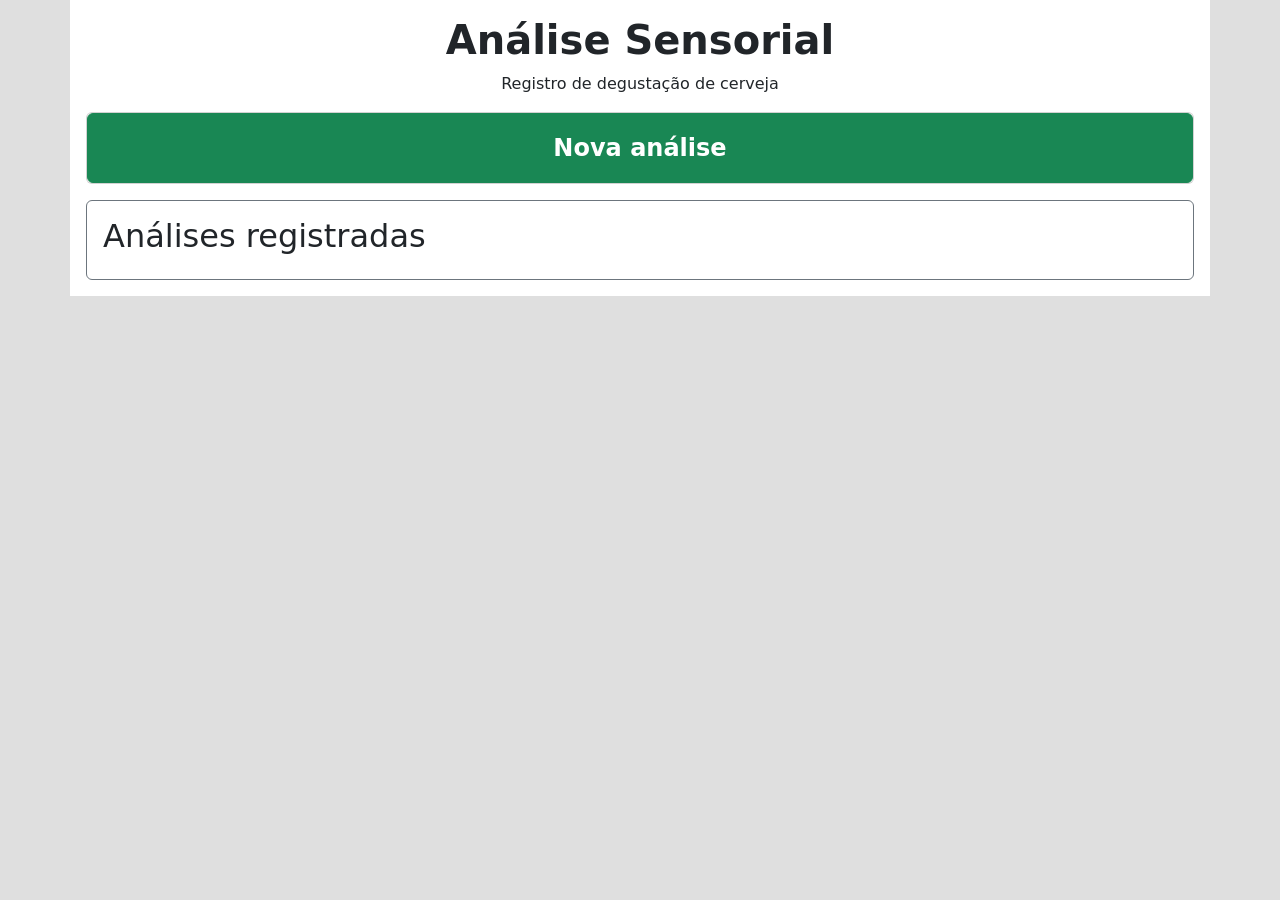
<file: index.html>
<!DOCTYPE html>
<html lang="pt-BR">

<head>
  <meta charset="UTF-8">
  <meta name="viewport" content="width=device-width, initial-scale=1.0">
  <title>Beer Sensory App</title>

  <!-- Bootstrap -->
  <link rel="stylesheet" href="https://cdn.jsdelivr.net/npm/bootstrap@5.3.3/dist/css/bootstrap.min.css">
  <link rel="stylesheet" href="estilo.css">
  <script src="https://cdnjs.cloudflare.com/ajax/libs/bootstrap/5.3.8/js/bootstrap.min.js"></script>

</head>

<body>
  <div class="container p-3 bg-white">
    <header class="text-center">
      <h1 class="fw-bold">Análise Sensorial</h1>
      <p>Registro de degustação de cerveja</p>
    </header>

    <!-- BOTÃO NOVA ANÁLISE -->
    <div class="card mb-3" id="nova-analise">
      <button onclick="window.location.href='analise.html'" class="btn btn-success p-3 fw-bold fs-4">Nova análise</button>
    </div>

    <!-- LISTA (CRUD) -->
    <section class="card p-3 border-secondary" id="lista-analises">

      <h2>Análises registradas</h2>

      <!-- ITEM EXEMPLO -->

      <!-- <div class="row"> -->
        <!-- <div class="col-4">
          <span class="">IPA da Serra</span>
          <span class="text-secondary">American IPA</span>
          <span class="text-secondary">24/03/2026</span>
        </div>

        <div class="col-2 text-center pt-2">
          <span>Nota</span><br>
          <span>10</span>
        </div>

        <div class="col-6 text-end pt-3">
          <button class="btn btn-secondary">consultar</button>
          <button class="btn btn-warning">editar</button>
          <button class="btn btn-danger">excluir</button>
        </div> -->


        <!-- FUTUROS ITENS SERÃO INSERIDOS AQUI -->
      </div>
    </section>

  </div>
<script src="script.js"></script>
  </body>

</html>
</file>
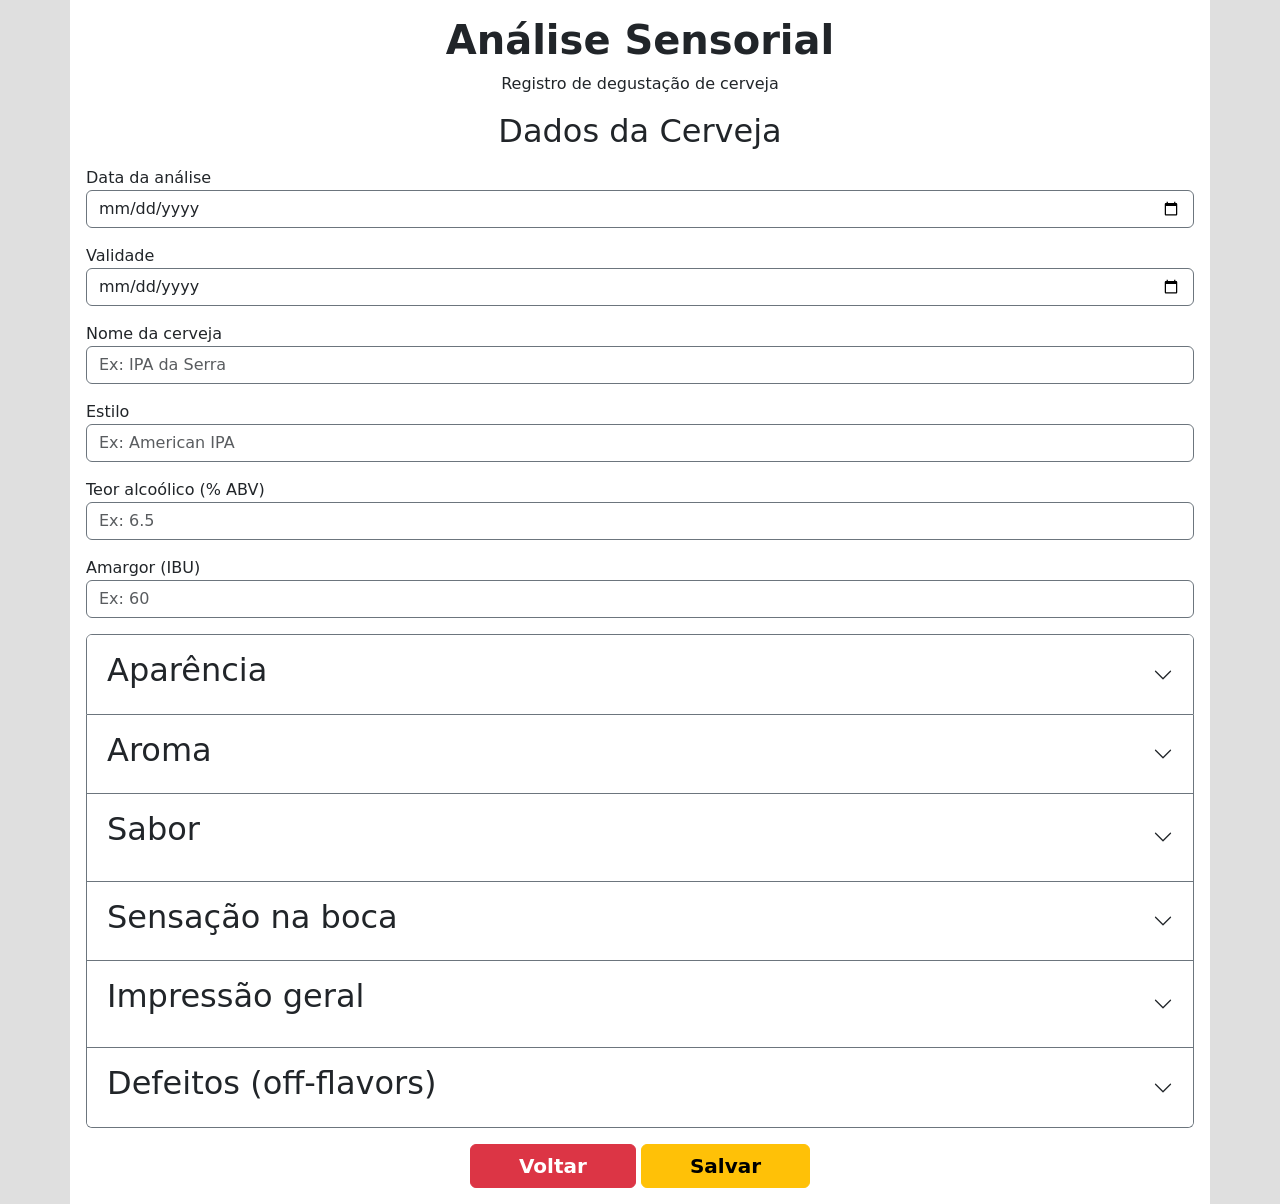
<file: analise.html>
<!DOCTYPE html>
<html lang="pt-br">

<head>
    <meta charset="UTF-8">
    <meta name="viewport" content="width=device-width, initial-scale=1.0">
    <title>Beer Sensory App</title>

    <!-- Bootstrap -->
    <link rel="stylesheet" href="https://cdn.jsdelivr.net/npm/bootstrap@5.3.3/dist/css/bootstrap.min.css">
    <link rel="stylesheet" href="estilo.css">
    <script src="https://cdnjs.cloudflare.com/ajax/libs/bootstrap/5.3.8/js/bootstrap.min.js"></script>
</head>

<body data-page="analise">
    <div class="container p-3 bg-white">
        <header class="text-center">
            <h1 class="fw-bold">Análise Sensorial</h1>
            <p>Registro de degustação de cerveja</p>
        </header>

        <form id="form-analise">

            <!-- identificação da cerveja -->
            <section class="card border-0" id="id-cerveja">
                <h2 class="text-center mb-3">Dados da Cerveja</h2>

                <label for="data-analise">Data da análise</label>
                <input type="date" id="data-analise" name="dataAnalise" class="form-control border-secondary mb-3">

                <label for="data-validade">Validade</label>
                <input type="date" id="data-validade" name="dataValidade" class="form-control border-secondary mb-3">

                <label for="nome-cerveja">Nome da cerveja</label>
                <input type="text" id="nome-cerveja" name="nomeCerveja" placeholder="Ex: IPA da Serra"
                    class="form-control border-secondary mb-3">

                <label for="estilo">Estilo</label>
                <input type="text" id="estilo" name="estilo" placeholder="Ex: American IPA"
                    class="form-control border-secondary mb-3">

                <label for="abv">Teor alcoólico (% ABV)</label>
                <input type="text" id="abv" name="abv" placeholder="Ex: 6.5" class="form-control border-secondary mb-3">

                <label for="ibu">Amargor (IBU)</label>
                <input type="text" id="ibu" name="ibu" placeholder="Ex: 60" class="form-control border-secondary mb-3">
            </section>

            <div class="accordion mb-3" id="analise-cerveja">
                <!-- aparencia -->
                <section class="accordion-item border-secondary">
                    <div class="accordion-header">
                        <button class="accordion-button collapsed" type="button" data-bs-toggle="collapse"
                            data-bs-target="#aparencia-cerveja">
                            <h2 class="text-center">Aparência</h2>
                        </button>

                        <div class="accordion-collapse collapse px-3" data-bs-parent="#analise-cerveja"
                            id="aparencia-cerveja">
                            <!-- Limpidez -->
                            <div>
                                <h3>Geral</h3>
                                <label for="limpidez">Limpidez</label>
                                <select id="limpidez" name="limpidez" class="form-select border-secondary mb-3">
                                    <option value="">Selecione</option>
                                    <option>Inexistente</option>
                                    <option>Baixo</option>
                                    <option>Médio-baixo</option>
                                    <option>Médio</option>
                                    <option>Médio-alto</option>
                                    <option>Alto</option>
                                </select>

                                <!-- Tamanho do colarinho -->
                                <label for="colarinho-tamanho">Tamanho do colarinho</label>
                                <select id="colarinho-tamanho" name="colarinhoTamanho"
                                    class="form-select border-secondary mb-3">
                                    <option value="">Selecione</option>
                                    <option>Inexistente</option>
                                    <option>Baixo</option>
                                    <option>Médio-baixo</option>
                                    <option>Médio</option>
                                    <option>Médio-alto</option>
                                    <option>Alto</option>
                                </select>

                                <!-- Retenção do colarinho -->
                                <label for="colarinho-retencao">Estabilidade / Retenção do colarinho</label>
                                <select id="colarinho-retencao" name="colarinhoRetencao"
                                    class="form-select border-secondary mb-3">
                                    <option value="">Selecione</option>
                                    <option>Inexistente</option>
                                    <option>Baixo</option>
                                    <option>Médio-baixo</option>
                                    <option>Médio</option>
                                    <option>Médio-alto</option>
                                    <option>Alto</option>
                                </select>
                            </div>

                            <!-- cor da cerveja -->
                            <div class="mt-3">
                                <h3>Cor da cerveja</h3>

                                <div class="d-flex flex-wrap justify-content-center">
                                    <label class="color-option m-2">
                                        <input type="radio" name="corCerveja" value="Palha">
                                        <div class="color-box">
                                            <div class="img-placeholder palha"></div>
                                            <span>Palha</span>
                                        </div>
                                    </label>

                                    <label class="color-option m-2">
                                        <input type="radio" name="corCerveja" value="Amarelo">
                                        <div class="color-box">
                                            <div class="img-placeholder amarelo"></div>
                                            <span>Amarelo</span>
                                        </div>
                                    </label>

                                    <label class="color-option m-2">
                                        <input type="radio" name="corCerveja" value="Dourado">
                                        <div class="color-box">
                                            <div class="img-placeholder dourado"></div>
                                            <span>Dourado</span>
                                        </div>
                                    </label>

                                    <label class="color-option m-2">
                                        <input type="radio" name="corCerveja" value="Ambar">
                                        <div class="color-box">
                                            <div class="img-placeholder ambar"></div>
                                            <span>Ambar</span>
                                        </div>
                                    </label>

                                    <label class="color-option m-2">
                                        <input type="radio" name="corCerveja" value="Cobre">
                                        <div class="color-box">
                                            <div class="img-placeholder cobre"></div>
                                            <span>Cobre</span>
                                        </div>
                                    </label>

                                    <label class="color-option m-2">
                                        <input type="radio" name="corCerveja" value="Marrom">
                                        <div class="color-box">
                                            <div class="img-placeholder marrom"></div>
                                            <span>Marrom</span>
                                        </div>
                                    </label>

                                    <label class="color-option m-2">
                                        <input type="radio" name="corCerveja" value="Preto">
                                        <div class="color-box">
                                            <div class="img-placeholder preto"></div>
                                            <span>Preto</span>
                                        </div>
                                    </label>
                                </div>
                            </div>

                            <!-- cor do colarinho -->
                            <div class="mt-3">
                                <h3>Cor do colarinho</h3>

                                <div class="d-flex flex-wrap justify-content-center">
                                    <label class="color-option m-2">
                                        <input type="radio" name="corColarinho" value="Branco">
                                        <div class="color-box">
                                            <div class="color-preview branco"></div>
                                            <span>Branco</span>
                                        </div>
                                    </label>

                                    <label class="color-option m-2">
                                        <input type="radio" name="corColarinho" value="Marfim">
                                        <div class="color-box">
                                            <div class="color-preview marfim"></div>
                                            <span>Marfim</span>
                                        </div>
                                    </label>

                                    <label class="color-option m-2">
                                        <input type="radio" name="corColarinho" value="Creme">
                                        <div class="color-box">
                                            <div class="color-preview creme"></div>
                                            <span>Creme</span>
                                        </div>
                                    </label>

                                    <label class="color-option m-2">
                                        <input type="radio" name="corColarinho" value="Bege">
                                        <div class="color-box">
                                            <div class="color-preview bege"></div>
                                            <span>Bege</span>
                                        </div>
                                    </label>

                                    <label class="color-option m-2">
                                        <input type="radio" name="corColarinho" value="Moreno">
                                        <div class="color-box">
                                            <div class="color-preview moreno"></div>
                                            <span>Moreno</span>
                                        </div>
                                    </label>

                                    <label class="color-option m-2">
                                        <input type="radio" name="corColarinho" value="Marrom">
                                        <div class="color-box">
                                            <div class="color-preview marrom"></div>
                                            <span>Marrom</span>
                                        </div>
                                    </label>
                                </div>
                            </div>

                            <!-- outras características -->
                            <div class="mt-3">
                                <h3>Outras características</h3>

                                <div class="d-flex justify-content-center">
                                    <input type="radio" name="outrasCaracteristicas" value="Flat"
                                        class="btn-check color-option" id="flat">
                                    <label class="btn btn-outline-dark m-2" for="flat">Flat</label>

                                    <input type="radio" name="outrasCaracteristicas" value="Renda"
                                        class="btn-check color-option" id="renda">
                                    <label class="btn btn-outline-dark m-2" for="renda">Renda</label>

                                    <input type="radio" name="outrasCaracteristicas" value="Lágrimas" class="btn-check"
                                        id="lagrimas">
                                    <label class="btn btn-outline-dark m-2" for="lagrimas">Lágrimas</label>

                                    <input type="radio" name="outrasCaracteristicas" value="Opaco" class="btn-check"
                                        id="opaco">
                                    <label class="btn btn-outline-dark m-2" for="opaco">Opaco</label>
                                </div>
                            </div>

                            <!-- Comentários -->
                            <div class="mt-3">
                                <h3>Comentários</h3>
                                <textarea id="comentarios-aparencia" name="comentariosAparencia"
                                    placeholder="Descreva observações adicionais sobre a aparência..."
                                    class="form-control border-secondary mb-3"></textarea>
                            </div>

                            <!-- Nota -->
                            <div class="mt-3">
                                <h3>Nota (0 a 3)</h3>

                                <div class="d-flex justify-content-center">
                                    <input type="radio" name="notaAparencia" value="0" class="btn-check"
                                        id="aparencia-0" checked>
                                    <label for="aparencia-0" class="btn btn-outline-dark m-2">0</label>

                                    <input type="radio" name="notaAparencia" value="1" class="btn-check"
                                        id="aparencia-1">
                                    <label for="aparencia-1" class="btn btn-outline-dark m-2">1</label>

                                    <input type="radio" name="notaAparencia" value="2" class="btn-check"
                                        id="aparencia-2">
                                    <label for="aparencia-2" class="btn btn-outline-dark m-2">2</label>

                                    <input type="radio" name="notaAparencia" value="3" class="btn-check"
                                        id="aparencia-3">
                                    <label for="aparencia-3" class="btn btn-outline-dark m-2">3</label>
                                </div>
                            </div>
                        </div>
                    </div>
                </section>

                <!-- aroma -->
                <section class="accordion-item border-secondary">
                    <div class="accordion-header">
                        <button class="accordion-button collapsed" type="button" data-bs-toggle="collapse"
                            data-bs-target="#aroma-cerveja">
                            <h2 class="text-center">Aroma</h2>
                        </button>
                    </div>

                    <div class="accordion-collapse collapse px-3" data-bs-parent="#analise-cerveja" id="aroma-cerveja">
                        <!-- aromas de malte -->
                        <div class="mt-3">
                            <h3>Aroma de Malte</h3>

                            <div class="d-flex flex-wrap justify-content-center">
                                <input type="checkbox" name="aromaMalte" value="Dulçor" class="btn-check color-option"
                                    id="aromadulcor">
                                <label class="btn btn-outline-dark m-2" for="aromadulcor">Dulçor maltado</label>

                                <input type="checkbox" name="aromaMalte" value="Milho" class="btn-check color-option"
                                    id="aromamilho">
                                <label class="btn btn-outline-dark m-2" for="aromamilho">Milho</label>

                                <input type="checkbox" name="aromaMalte" value="Trigo" class="btn-check"
                                    id="aromatrigo">
                                <label class="btn btn-outline-dark m-2" for="aromatrigo">Trigo</label>

                                <input type="checkbox" name="aromaMalte" value="Mel" class="btn-check" id="aromamel">
                                <label class="btn btn-outline-dark m-2" for="aromamel">Mel</label>

                                <input type="checkbox" name="aromaMalte" value="Biscoito" class="btn-check"
                                    id="aromabiscoito">
                                <label class="btn btn-outline-dark m-2" for="aromabiscoito">Biscoito</label>

                                <input type="checkbox" name="aromaMalte" value="Caramelo claro" class="btn-check"
                                    id="aromacarameloclaro">
                                <label class="btn btn-outline-dark m-2" for="aromacarameloclaro">Caramelo claro</label>

                                <input type="checkbox" name="aromaMalte" value="Caramelo escuro" class="btn-check"
                                    id="aromacarameloescuro">
                                <label class="btn btn-outline-dark m-2" for="aromacarameloescuro">Caramelo
                                    escuro</label>

                                <input type="checkbox" name="aromaMalte" value="Toffee" class="btn-check"
                                    id="aromatoffee">
                                <label class="btn btn-outline-dark m-2" for="aromatoffee">Toffee</label>

                                <input type="checkbox" name="aromaMalte" value="Baunilha" class="btn-check"
                                    id="aromabaunilha">
                                <label class="btn btn-outline-dark m-2" for="aromabaunilha">Baunilha</label>

                                <input type="checkbox" name="aromaMalte" value="Uva passa" class="btn-check"
                                    id="aromauvapassa">
                                <label class="btn btn-outline-dark m-2" for="aromauvapassa">Uva passa</label>

                                <input type="checkbox" name="aromaMalte" value="Amêndoa" class="btn-check"
                                    id="aromaamendoa">
                                <label class="btn btn-outline-dark m-2" for="aromaamendoa">Amêndoa</label>

                                <input type="checkbox" name="aromaMalte" value="Avelã" class="btn-check"
                                    id="aromaavela">
                                <label class="btn btn-outline-dark m-2" for="aromaavela">Avelã</label>

                                <input type="checkbox" name="aromaMalte" value="Pão" class="btn-check" id="aromapao">
                                <label class="btn btn-outline-dark m-2" for="aromapao">Pão</label>

                                <input type="checkbox" name="aromaMalte" value="Frutas secas" class="btn-check"
                                    id="aromafrutassecas">
                                <label class="btn btn-outline-dark m-2" for="aromafrutassecas">Frutas secas</label>

                                <input type="checkbox" name="aromaMalte" value="Amêndoas torradas" class="btn-check"
                                    id="aromaamendoastorradas">
                                <label class="btn btn-outline-dark m-2" for="aromaamendoastorradas">Amêndoas
                                    torradas</label>

                                <input type="checkbox" name="aromaMalte" value="Chocolate" class="btn-check"
                                    id="aromachocolate">
                                <label class="btn btn-outline-dark m-2" for="aromachocolate">Chocolate</label>

                                <input type="checkbox" name="aromaMalte" value="Café" class="btn-check" id="aromacafe">
                                <label class="btn btn-outline-dark m-2" for="aromacafe">Café</label>
                            </div>

                            <label for="outrosaromasmalte">Outros aromas de malte:</label>
                            <input type="text" name="outrosAromasMalte" placeholder="outros aromas de malte"
                                class="form-control border-secondary border-top-0 border-start-0 border-end-0 rounded-0"
                                id="outrosaromasmalte">
                        </div>

                        <!-- aromas de lúpulo -->
                        <div class="mt-3">
                            <h3>Aroma de Lúpulo</h3>

                            <div class="d-flex flex-wrap justify-content-center">
                                <input type="checkbox" name="aromaLupulo" value="Cítrico" class="btn-check color-option"
                                    id="aromacitrico">
                                <label class="btn btn-outline-dark m-2" for="aromacitrico">Cítrico</label>

                                <input type="checkbox" name="aromaLupulo" value="Terroso" class="btn-check color-option"
                                    id="aromaterroso">
                                <label class="btn btn-outline-dark m-2" for="aromaterroso">Terroso</label>

                                <input type="checkbox" name="aromaLupulo" value="Floral" class="btn-check"
                                    id="aromafloral">
                                <label class="btn btn-outline-dark m-2" for="aromafloral">Floral</label>

                                <input type="checkbox" name="aromaLupulo" value="Gramíneo" class="btn-check"
                                    id="aromagramineo">
                                <label class="btn btn-outline-dark m-2" for="aromagramineo">Gramíneo</label>

                                <input type="checkbox" name="aromaLupulo" value="Herbal" class="btn-check"
                                    id="aromaherbal">
                                <label class="btn btn-outline-dark m-2" for="aromaherbal">Herbal</label>

                                <input type="checkbox" name="aromaLupulo" value="Pinho" class="btn-check"
                                    id="aromapinho">
                                <label class="btn btn-outline-dark m-2" for="aromapinho">Pinho</label>

                                <input type="checkbox" name="aromaLupulo" value="Condimentado" class="btn-check"
                                    id="aromacondimentado1">
                                <label class="btn btn-outline-dark m-2" for="aromacondimentado1">Condimentado</label>

                                <input type="checkbox" name="aromaLupulo" value="Madeira" class="btn-check"
                                    id="aromamadeira">
                                <label class="btn btn-outline-dark m-2" for="aromamadeira">Madeira</label>

                                <input type="checkbox" name="aromaLupulo" value="Resinoso" class="btn-check"
                                    id="aromaresinoso">
                                <label class="btn btn-outline-dark m-2" for="aromaresinoso">Resinoso</label>
                            </div>

                            <label for="outrosaromaslupulo">Outros aromas de lúpulo:</label>
                            <input type="text" name="outrosAromasLupulo" placeholder="outros aromas de lúpulo"
                                class="form-control border-secondary border-top-0 border-start-0 border-end-0 rounded-0"
                                id="outrosaromaslupulo">
                        </div>

                        <!-- aromas de fermentação -->
                        <div class="mt-3">
                            <h3>Aroma de Fermentação</h3>

                            <div class="d-flex flex-wrap justify-content-center">
                                <input type="checkbox" name="aromaFermentacao" value="Perfil limpo"
                                    class="btn-check color-option" id="aromaperfillimpo">
                                <label class="btn btn-outline-dark m-2" for="aromaperfillimpo">Perfil limpo</label>

                                <input type="checkbox" name="aromaFermentacao" value="Esterfrutado"
                                    class="btn-check color-option" id="aromaesterfrutado">
                                <label class="btn btn-outline-dark m-2" for="aromaesterfrutado">Ésteres frutados
                                    (banana)</label>

                                <input type="checkbox" name="aromaFermentacao" value="Esterfenolico" class="btn-check"
                                    id="aromaesterfenolico">
                                <label class="btn btn-outline-dark m-2" for="aromaesterfenolico">Ésteres fenólicos
                                    (cravo)</label>

                                <input type="checkbox" name="aromaFermentacao" value="Láctico" class="btn-check"
                                    id="aromalatico">
                                <label class="btn btn-outline-dark m-2" for="aromalactico">Láctico</label>

                                <input type="checkbox" name="aromaFermentacao" value="Acético" class="btn-check"
                                    id="aromaacetico">
                                <label class="btn btn-outline-dark m-2" for="aromaacetico">Acético (vinagre)</label>

                                <input type="checkbox" name="aromaFermentacao" value="Pinho" class="btn-check"
                                    id="aromapinho">
                                <label class="btn btn-outline-dark m-2" for="aromapinho">Pinho</label>

                                <input type="checkbox" name="aromaFermentacao" value="Condimentado" class="btn-check"
                                    id="aromacondimentado2">
                                <label class="btn btn-outline-dark m-2" for="aromacondimentado2">Condimentado</label>

                                <input type="checkbox" name="aromaFermentacao" value="Brettanomyces" class="btn-check"
                                    id="aromabrettanomyces">
                                <label class="btn btn-outline-dark m-2" for="aromabrettanomyces">Brettanomyces</label>
                            </div>

                            <label for="outrosaromasfermentacao">Outros aromas de fermentação:</label>
                            <input type="text" name="outrosAromasFermentacao" placeholder="outros aromas de fermentação"
                                class="form-control border-secondary border-top-0 border-start-0 border-end-0 rounded-0"
                                id="outrosaromasfermentacao">
                        </div>

                        <!-- Nota -->
                        <div class="mt-3">
                            <h3>Nota (0 a 12)</h3>

                            <div class="d-flex flex-wrap justify-content-center">
                                <input type="radio" name="notaAroma" value="0" class="btn-check" id="aroma-0" checked>
                                <label for="aroma-0" class="btn btn-outline-dark m-2">0</label>

                                <input type="radio" name="notaAroma" value="1" class="btn-check" id="aroma-1">
                                <label for="aroma-1" class="btn btn-outline-dark m-2">1</label>

                                <input type="radio" name="notaAroma" value="2" class="btn-check" id="aroma-2">
                                <label for="aroma-2" class="btn btn-outline-dark m-2">2</label>

                                <input type="radio" name="notaAroma" value="3" class="btn-check" id="aroma-3">
                                <label for="aroma-3" class="btn btn-outline-dark m-2">3</label>

                                <input type="radio" name="notaAroma" value="4" class="btn-check" id="aroma-4">
                                <label for="aroma-4" class="btn btn-outline-dark m-2">4</label>

                                <input type="radio" name="notaAroma" value="5" class="btn-check" id="aroma-5">
                                <label for="aroma-5" class="btn btn-outline-dark m-2">5</label>

                                <input type="radio" name="notaAroma" value="6" class="btn-check" id="aroma-6">
                                <label for="aroma-6" class="btn btn-outline-dark m-2">6</label>

                                <input type="radio" name="notaAroma" value="7" class="btn-check" id="aroma-7">
                                <label for="aroma-7" class="btn btn-outline-dark m-2">7</label>

                                <input type="radio" name="notaAroma" value="8" class="btn-check" id="aroma-8">
                                <label for="aroma-8" class="btn btn-outline-dark m-2">8</label>

                                <input type="radio" name="notaAroma" value="9" class="btn-check" id="aroma-9">
                                <label for="aroma-9" class="btn btn-outline-dark m-2">9</label>

                                <input type="radio" name="notaAroma" value="10" class="btn-check" id="aroma-10">
                                <label for="aroma-10" class="btn btn-outline-dark m-2">10</label>

                                <input type="radio" name="notaAroma" value="11" class="btn-check" id="aroma-11">
                                <label for="aroma-11" class="btn btn-outline-dark m-2">11</label>

                                <input type="radio" name="notaAroma" value="12" class="btn-check" id="aroma-12">
                                <label for="aroma-12" class="btn btn-outline-dark m-2">12</label>
                            </div>
                        </div>
                    </div>
                </section>

                <!-- sabor -->
                <section class="accordion-item border-secondary">
                    <div class="accordion-header">
                        <button class="accordion-button collapsed" type="button" data-bs-toggle="collapse"
                            data-bs-target="#sabor-cerveja">
                            <h2 class="text-center mb-3">Sabor</h2>
                        </button>
                    </div>

                    <div class="accordion-collapse collapse px-3" data-bs-parent="#analise-cerveja" id="sabor-cerveja">
                        <!-- sabores de malte -->
                        <div class="mt-3">
                            <h3>Sabores de Malte</h3>

                            <div class="d-flex flex-wrap justify-content-center">
                                <input type="checkbox" name="saborMalte" value="Dulçor" class="btn-check color-option"
                                    id="sabordulcor">
                                <label class="btn btn-outline-dark m-2" for="sabordulcor">Dulçor maltado</label>

                                <input type="checkbox" name="saborMalte" value="Milho" class="btn-check color-option"
                                    id="sabormilho">
                                <label class="btn btn-outline-dark m-2" for="sabormilho">Milho</label>

                                <input type="checkbox" name="saborMalte" value="Trigo" class="btn-check"
                                    id="sabortrigo">
                                <label class="btn btn-outline-dark m-2" for="sabortrigo">Trigo</label>

                                <input type="checkbox" name="saborMalte" value="Mel" class="btn-check" id="sabormel">
                                <label class="btn btn-outline-dark m-2" for="sabormel">Mel</label>

                                <input type="checkbox" name="saborMalte" value="Biscoito" class="btn-check"
                                    id="saborbiscoito">
                                <label class="btn btn-outline-dark m-2" for="saborbiscoito">Biscoito</label>

                                <input type="checkbox" name="saborMalte" value="Caramelo claro" class="btn-check"
                                    id="saborcarameloclaro">
                                <label class="btn btn-outline-dark m-2" for="saborcarameloclaro">Caramelo claro</label>

                                <input type="checkbox" name="saborMalte" value="Caramelo escuro" class="btn-check"
                                    id="saborcarameloescuro">
                                <label class="btn btn-outline-dark m-2" for="saborcarameloescuro">Caramelo
                                    escuro</label>

                                <input type="checkbox" name="saborMalte" value="Toffee" class="btn-check"
                                    id="sabortoffee">
                                <label class="btn btn-outline-dark m-2" for="sabortoffee">Toffee</label>

                                <input type="checkbox" name="saborMalte" value="Baunilha" class="btn-check"
                                    id="saborbaunilha">
                                <label class="btn btn-outline-dark m-2" for="saborbaunilha">Baunilha</label>

                                <input type="checkbox" name="saborMalte" value="Uva passa" class="btn-check"
                                    id="saboruvapassa">
                                <label class="btn btn-outline-dark m-2" for="saboruvapassa">Uva passa</label>

                                <input type="checkbox" name="saborMalte" value="Amêndoa" class="btn-check"
                                    id="saboramendoa">
                                <label class="btn btn-outline-dark m-2" for="saboramendoa">Amêndoa</label>

                                <input type="checkbox" name="saborMalte" value="Avelã" class="btn-check"
                                    id="saboravela">
                                <label class="btn btn-outline-dark m-2" for="saboravela">Avelã</label>

                                <input type="checkbox" name="saborMalte" value="Pão" class="btn-check" id="saborpao">
                                <label class="btn btn-outline-dark m-2" for="saborpao">Pão</label>

                                <input type="checkbox" name="saborMalte" value="Frutas secas" class="btn-check"
                                    id="saborfrutassecas">
                                <label class="btn btn-outline-dark m-2" for="saborfrutassecas">Frutas secas</label>

                                <input type="checkbox" name="saborMalte" value="Amêndoas torradas" class="btn-check"
                                    id="saboramendoastorradas">
                                <label class="btn btn-outline-dark m-2" for="saboramendoastorradas">Amêndoas
                                    torradas</label>

                                <input type="checkbox" name="saborMalte" value="Chocolate" class="btn-check"
                                    id="saborchocolate">
                                <label class="btn btn-outline-dark m-2" for="saborchocolate">Chocolate</label>

                                <input type="checkbox" name="saborMalte" value="Café" class="btn-check" id="saborcafe">
                                <label class="btn btn-outline-dark m-2" for="saborcafe">Café</label>
                            </div>

                            <label for="outrossaboresmalte">Outros sabores de malte</label>
                            <input type="text" name="outrosSaboresMalte" placeholder="outros sabores de malte"
                                class="form-control border-secondary border-top-0 border-start-0 border-end-0 rounded-0"
                                id="outrossaboresmalte">
                        </div>

                        <!-- sabores de lúpulo -->
                        <div class="mt-3">
                            <h3>Sabores de Lúpulo</h3>

                            <div class="d-flex flex-wrap justify-content-center">
                                <input type="checkbox" name="saborLupulo" value="Cítrico" class="btn-check color-option"
                                    id="saborcitrico">
                                <label class="btn btn-outline-dark m-2" for="saborcitrico">Cítrico</label>

                                <input type="checkbox" name="saborLupulo" value="Terroso" class="btn-check color-option"
                                    id="saborterroso">
                                <label class="btn btn-outline-dark m-2" for="saborterroso">Terroso</label>

                                <input type="checkbox" name="saborLupulo" value="Floral" class="btn-check"
                                    id="saborfloral">
                                <label class="btn btn-outline-dark m-2" for="saborfloral">Floral</label>

                                <input type="checkbox" name="saborLupulo" value="Gramíneo" class="btn-check"
                                    id="saborgramineo">
                                <label class="btn btn-outline-dark m-2" for="saborgramineo">Gramíneo</label>

                                <input type="checkbox" name="saborLupulo" value="Herbal" class="btn-check"
                                    id="saborherbal">
                                <label class="btn btn-outline-dark m-2" for="saborherbal">Herbal</label>

                                <input type="checkbox" name="saborLupulo" value="Pinho" class="btn-check"
                                    id="saborpinho">
                                <label class="btn btn-outline-dark m-2" for="saborpinho">Pinho</label>

                                <input type="checkbox" name="saborLupulo" value="Condimentado" class="btn-check"
                                    id="saborcondimentado1">
                                <label class="btn btn-outline-dark m-2" for="saborcondimentado1">Condimentado</label>

                                <input type="checkbox" name="saborLupulo" value="Madeira" class="btn-check"
                                    id="sabormadeira">
                                <label class="btn btn-outline-dark m-2" for="sabormadeira">Madeira</label>

                                <input type="checkbox" name="saborLupulo" value="Resinoso" class="btn-check"
                                    id="saborresinoso">
                                <label class="btn btn-outline-dark m-2" for="saborresinoso">Resinoso</label>
                            </div>

                            <label for="outrossaboreslupulo">Outros sabores de lúpulo</label>
                            <input type="text" name="outrosSaboresLupulo" placeholder="outros sabores de lúpulo"
                                class="form-control border-secondary border-top-0 border-start-0 border-end-0 rounded-0"
                                id="outrossaboreslupulo">
                        </div>

                        <!-- sabores de fermentação -->
                        <div class="mt-3">
                            <h3>Sabores de Fermentação</h3>

                            <div class="d-flex flex-wrap justify-content-center">
                                <input type="checkbox" name="saborFermentacao" value="Perfil limpo"
                                    class="btn-check color-option" id="saborperfillimpo">
                                <label class="btn btn-outline-dark m-2" for="saborperfillimpo">Perfil limpo</label>

                                <input type="checkbox" name="saborFermentacao" value="Esterfrutado"
                                    class="btn-check color-option" id="saboresterfrutado">
                                <label class="btn btn-outline-dark m-2" for="saboresterfrutado">Ésteres frutados
                                    (banana)</label>

                                <input type="checkbox" name="saborFermentacao" value="Esterfenolico" class="btn-check"
                                    id="saboresterfenolico">
                                <label class="btn btn-outline-dark m-2" for="saboresterfenolico">Ésteres fenólicos
                                    (cravo)</label>

                                <input type="checkbox" name="aromaFermentacao" value="Condimentado" class="btn-check"
                                    id="saborcondimentado2">
                                <label class="btn btn-outline-dark m-2" for="saborcondimentado2">Condimentado</label>
                            </div>

                            <label for="outrossaboresfermentacao">Outros sabores de fermentação</label>
                            <input type="text" name="outrosSaboresFermentacao"
                                placeholder="outros sabores de fermentação"
                                class="form-control border-secondary border-top-0 border-start-0 border-end-0 rounded-0"
                                id="outrossaboresfermentacao">
                        </div>

                        <!-- Nota -->
                        <div class="mt-3">
                            <h3>Nota (0 a 20)</h3>

                            <div class="d-flex flex-wrap justify-content-center">
                                <input type="radio" name="notaSabor" value="0" class="btn-check" id="sabor-0" checked>
                                <label for="sabor-0" class="btn btn-outline-dark m-2">0</label>

                                <input type="radio" name="notaSabor" value="1" class="btn-check" id="sabor-1">
                                <label for="sabor-1" class="btn btn-outline-dark m-2">1</label>

                                <input type="radio" name="notaSabor" value="2" class="btn-check" id="sabor-2">
                                <label for="sabor-2" class="btn btn-outline-dark m-2">2</label>

                                <input type="radio" name="notaSabor" value="3" class="btn-check" id="sabor-3">
                                <label for="sabor-3" class="btn btn-outline-dark m-2">3</label>

                                <input type="radio" name="notaSabor" value="4" class="btn-check" id="sabor-4">
                                <label for="sabor-4" class="btn btn-outline-dark m-2">4</label>

                                <input type="radio" name="notaSabor" value="5" class="btn-check" id="sabor-5">
                                <label for="sabor-5" class="btn btn-outline-dark m-2">5</label>

                                <input type="radio" name="notaSabor" value="6" class="btn-check" id="sabor-6">
                                <label for="sabor-6" class="btn btn-outline-dark m-2">6</label>

                                <input type="radio" name="notaSabor" value="7" class="btn-check" id="sabor-7">
                                <label for="sabor-7" class="btn btn-outline-dark m-2">7</label>

                                <input type="radio" name="notaSabor" value="8" class="btn-check" id="sabor-8">
                                <label for="sabor-8" class="btn btn-outline-dark m-2">8</label>

                                <input type="radio" name="notaSabor" value="9" class="btn-check" id="sabor-9">
                                <label for="sabor-9" class="btn btn-outline-dark m-2">9</label>

                                <input type="radio" name="notaSabor" value="10" class="btn-check" id="sabor-10">
                                <label for="sabor-10" class="btn btn-outline-dark m-2">10</label>

                                <input type="radio" name="notaSabor" value="11" class="btn-check" id="sabor-11">
                                <label for="sabor-11" class="btn btn-outline-dark m-2">11</label>

                                <input type="radio" name="notaSabor" value="12" class="btn-check" id="sabor-12">
                                <label for="sabor-12" class="btn btn-outline-dark m-2">12</label>

                                <input type="radio" name="notaSabor" value="13" class="btn-check" id="sabor-13">
                                <label for="sabor-13" class="btn btn-outline-dark m-2">13</label>

                                <input type="radio" name="notaSabor" value="14" class="btn-check" id="sabor-14">
                                <label for="sabor-14" class="btn btn-outline-dark m-2">14</label>

                                <input type="radio" name="notaSabor" value="15" class="btn-check" id="sabor-15">
                                <label for="sabor-15" class="btn btn-outline-dark m-2">15</label>

                                <input type="radio" name="notaSabor" value="16" class="btn-check" id="sabor-16">
                                <label for="sabor-16" class="btn btn-outline-dark m-2">16</label>

                                <input type="radio" name="notaSabor" value="17" class="btn-check" id="sabor-17">
                                <label for="sabor-17" class="btn btn-outline-dark m-2">17</label>

                                <input type="radio" name="notaSabor" value="18" class="btn-check" id="sabor-18">
                                <label for="sabor-18" class="btn btn-outline-dark m-2">18</label>

                                <input type="radio" name="notaSabor" value="19" class="btn-check" id="sabor-19">
                                <label for="sabor-19" class="btn btn-outline-dark m-2">19</label>

                                <input type="radio" name="notaSabor" value="20" class="btn-check" id="sabor-20">
                                <label for="sabor-20" class="btn btn-outline-dark m-2">20</label>
                            </div>
                        </div>
                    </div>
                </section>

                <!-- sensação -->
                <section class="accordion-item border-secondary">
                    <div class="accordion-header">
                        <button class="accordion-button collapsed" type="button" data-bs-toggle="collapse"
                            data-bs-target="#sensacao-cerveja">
                            <h2 class="text-center">Sensação na boca</h2>
                        </button>
                    </div>

                    <div class="accordion-collapse collapse px-3" data-bs-parent="#analise-cerveja"
                        id="sensacao-cerveja">
                        <!-- sensação geral -->
                        <div>
                            <h3>Geral</h3>
                            <!-- Corpo -->
                            <label for="corpo">Corpo</label>
                            <select id="corpo" name="Corpo" class="form-select border-secondary mb-3">
                                <option value="">Selecione</option>
                                <option>Inexistente</option>
                                <option>Baixo</option>
                                <option>Médio-baixo</option>
                                <option>Médio</option>
                                <option>Médio-alto</option>
                                <option>Alto</option>
                            </select>

                            <!-- Carbonatação -->
                            <label for="carbonatacao">Carbonatação</label>
                            <select id="carbonatacao" name="carbonatacao" class="form-select border-secondary mb-3">
                                <option value="">Selecione</option>
                                <option>Inexistente</option>
                                <option>Baixo</option>
                                <option>Médio-baixo</option>
                                <option>Médio</option>
                                <option>Médio-alto</option>
                                <option>Alto</option>
                            </select>
                        </div>

                        <!-- retrogosto -->
                        <div class="mt-3">
                            <h3>Final/Retrogosto</h3>

                            <div class="d-flex flex-wrap justify-content-center">
                                <input type="checkbox" name="retrogosto" value="Maltado" class="btn-check color-option"
                                    id="maltado">
                                <label class="btn btn-outline-dark m-2" for="maltado">Maltado</label>

                                <input type="checkbox" name="retrogosto" value="Lupulado" class="btn-check color-option"
                                    id="lupulado">
                                <label class="btn btn-outline-dark m-2" for="lupulado">Lupulado</label>

                                <input type="checkbox" name="retrogosto" value="AmargorBaixo" class="btn-check"
                                    id="amargorbaixo">
                                <label class="btn btn-outline-dark m-2" for="amargorbaixo">Amargor baixo</label>

                                <input type="checkbox" name="retrogosto" value="AmargorAlto" class="btn-check"
                                    id="amargoralto">
                                <label class="btn btn-outline-dark m-2" for="amargoralto">Amargor alto</label>

                                <input type="checkbox" name="retrogosto" value="Doce" class="btn-check" id="doce">
                                <label class="btn btn-outline-dark m-2" for="doce">Doce</label>

                                <input type="checkbox" name="retrogosto" value="Seco" class="btn-check" id="seco">
                                <label class="btn btn-outline-dark m-2" for="seco">Seco</label>

                                <input type="checkbox" name="retrogosto" value="Frutado" class="btn-check" id="frutado">
                                <label class="btn btn-outline-dark m-2" for="frutado">Frutado</label>

                                <input type="checkbox" name="retrogosto" value="fenólico" class="btn-check"
                                    id="fenolico">
                                <label class="btn btn-outline-dark m-2" for="fenolico">Fenólico</label>

                                <input type="checkbox" name="retrogosto" value="Ácido" class="btn-check" id="acido">
                                <label class="btn btn-outline-dark m-2" for="acido">Ácido</label>
                            </div>

                            <label for="outrosretrogosto">Outras sensações</label>
                            <input type="text" name="outrosRetrogosto" placeholder="outras sensações"
                                class="form-control border-secondary border-top-0 border-start-0 border-end-0 rounded-0"
                                id="outrosretrogosto">
                        </div>

                        <!-- Nota -->
                        <div class="mt-3">
                            <h3>Nota (0 a 5)</h3>

                            <div class="d-flex flex-wrap justify-content-center">
                                <input type="radio" name="notaRetrogosto" value="0" class="btn-check" id="retrogosto-0"
                                    checked>
                                <label for="retrogosto-0" class="btn btn-outline-dark m-2">0</label>

                                <input type="radio" name="notaRetrogosto" value="1" class="btn-check" id="retrogosto-1">
                                <label for="retrogosto-1" class="btn btn-outline-dark m-2">1</label>

                                <input type="radio" name="notaRetrogosto" value="2" class="btn-check" id="retrogosto-2">
                                <label for="retrogosto-2" class="btn btn-outline-dark m-2">2</label>

                                <input type="radio" name="notaRetrogosto" value="3" class="btn-check" id="retrogosto-3">
                                <label for="retrogosto-3" class="btn btn-outline-dark m-2">3</label>

                                <input type="radio" name="notaRetrogosto" value="4" class="btn-check" id="retrogosto-4">
                                <label for="retrogosto-4" class="btn btn-outline-dark m-2">4</label>

                                <input type="radio" name="notaRetrogosto" value="5" class="btn-check" id="retrogosto-5">
                                <label for="retrogosto-5" class="btn btn-outline-dark m-2">5</label>
                            </div>
                        </div>
                    </div>
                </section>

                <!-- impressão -->
                <section class="accordion-item border-secondary">
                    <div class="accordion-header">
                        <button class="accordion-button collapsed" type="button" data-bs-toggle="collapse"
                            data-bs-target="#impressao-cerveja">
                            <h2 class="text-center mb-3">Impressão geral</h2>
                        </button>
                    </div>

                    <div class="accordion-collapse collapse px-3" data-bs-parent="#analise-cerveja"
                        id="impressao-cerveja">
                        <!-- méritos -->
                        <div>
                            <h3>Avaliação</h3>
                            <!-- Precisão de estilo -->
                            <label for="precisao">Precisão de estilo</label>
                            <select id="precisao" name="Precisao" class="form-select border-secondary mb-3">
                                <option value="">Selecione</option>
                                <option>Baixo</option>
                                <option>Médio-baixo</option>
                                <option>Médio</option>
                                <option>Médio-alto</option>
                                <option>Alto</option>
                            </select>

                            <!-- Mérito técnico -->
                            <label for="merito">Mérito técnico</label>
                            <select id="merito" name="merito" class="form-select border-secondary mb-3">
                                <option value="">Selecione</option>
                                <option>Baixo</option>
                                <option>Médio-baixo</option>
                                <option>Médio</option>
                                <option>Médio-alto</option>
                                <option>Alto</option>
                            </select>
                        </div>

                        <!-- drinkability -->
                        <div class="mt-3">
                            <h3>Drinkability</h3>

                            <div class="d-flex flex-wrap justify-content-center">
                                <input type="checkbox" name="drinkability" value="Beberia essa amostra"
                                    class="btn-check color-option" id="beberiaamostra">
                                <label class="btn btn-outline-dark m-2" for="beberiaamostra">Eu beberia esta amostra até
                                    o
                                    fim</label>

                                <input type="checkbox" name="drinkability" value="Beberia um pint"
                                    class="btn-check color-option" id="beberiapint">
                                <label class="btn btn-outline-dark m-2" for="beberiapint">Eu beberia um pint dessa
                                    cerveja</label>

                                <input type="checkbox" name="drinkability" value="Pagaria pela cerveja"
                                    class="btn-check" id="pagaria">
                                <label class="btn btn-outline-dark m-2" for="pagaria">Eu pagaria por essa
                                    cerveja</label>

                                <input type="checkbox" name="drinkability" value="Mande receita" class="btn-check"
                                    id="mandereceita">
                                <label class="btn btn-outline-dark m-2" for="mandereceita">Por favor, me mande essa
                                    receita</label>
                            </div>
                        </div>

                        <!-- Nota -->
                        <div class="mt-3">
                            <h3>Nota (0 a 10)</h3>

                            <div class="d-flex flex-wrap justify-content-center">
                                <input type="radio" name="notaImpressao" value="0" class="btn-check" id="impressao-0"
                                    checked>
                                <label for="impressao-0" class="btn btn-outline-dark m-2">0</label>

                                <input type="radio" name="notaImpressao" value="1" class="btn-check" id="impressao-1">
                                <label for="impressao-1" class="btn btn-outline-dark m-2">1</label>

                                <input type="radio" name="notaImpressao" value="2" class="btn-check" id="impressao-2">
                                <label for="impressao-2" class="btn btn-outline-dark m-2">2</label>

                                <input type="radio" name="notaImpressao" value="3" class="btn-check" id="impressao-3">
                                <label for="impressao-3" class="btn btn-outline-dark m-2">3</label>

                                <input type="radio" name="notaImpressao" value="4" class="btn-check" id="impressao-4">
                                <label for="impressao-4" class="btn btn-outline-dark m-2">4</label>

                                <input type="radio" name="notaImpressao" value="5" class="btn-check" id="impressao-5">
                                <label for="impressao-5" class="btn btn-outline-dark m-2">5</label>

                                <input type="radio" name="notaImpressao" value="6" class="btn-check" id="impressao-6">
                                <label for="impressao-6" class="btn btn-outline-dark m-2">6</label>

                                <input type="radio" name="notaImpressao" value="7" class="btn-check" id="impressao-7">
                                <label for="impressao-7" class="btn btn-outline-dark m-2">7</label>

                                <input type="radio" name="notaImpressao" value="8" class="btn-check" id="impressao-8">
                                <label for="impressao-8" class="btn btn-outline-dark m-2">8</label>

                                <input type="radio" name="notaImpressao" value="9" class="btn-check" id="impressao-9">
                                <label for="impressao-9" class="btn btn-outline-dark m-2">9</label>

                                <input type="radio" name="notaImpressao" value="10" class="btn-check" id="impressao-10">
                                <label for="impressao-10" class="btn btn-outline-dark m-2">10</label>
                            </div>
                        </div>
                    </div>
                </section>

                <!-- off-flavors -->
                <section class="accordion-item border-secondary">
                    <div class="accordion-header">
                        <button class="accordion-button collapsed" type="button" data-bs-toggle="collapse"
                            data-bs-target="#off-flavor-cerveja">
                            <h2 class="text-center">Defeitos (off-flavors)</h2>
                        </button>
                    </div>

                    <div class="accordion-collapse collapse px-3" data-bs-parent="#analise-cerveja"
                        id="off-flavor-cerveja">
                        <!-- off-flavors -->
                        <div class="mt-3">
                            <div class="d-flex flex-wrap justify-content-center">
                                <input type="checkbox" name="off-flavor" value="Acetaldeido"
                                    class="btn-check color-option" id="acetaldeido">
                                <label class="btn btn-outline-dark m-2" for="acetaldeido">Acetaldeído (Aroma e sabor
                                    como
                                    de maçã-verde)</label>

                                <input type="checkbox" name="off-flavor" value="Ácido/azedo"
                                    class="btn-check color-option" id="acido/azedo">
                                <label class="btn btn-outline-dark m-2" for="acido/azedo">Ácido / Azedo (Acidez como
                                    vinagre (ácido acético)</label>

                                <input type="checkbox" name="off-flavor" value="Adstringente" class="btn-check"
                                    id="adstringente">
                                <label class="btn btn-outline-dark m-2" for="adstringente">Adstringente (Sensação de
                                    repuxamento e/ou secura)</label>

                                <input type="checkbox" name="off-flavor" value="Alcoólico" class="btn-check"
                                    id="alcoolico">
                                <label class="btn btn-outline-dark m-2" for="alcoolico">Alcoólico (Aroma, sabor e efeito
                                    de
                                    calor do etanol)</label>

                                <input type="checkbox" name="off-flavor" value="Diacetil" class="btn-check"
                                    id="diacetil">
                                <label class="btn btn-outline-dark m-2" for="diacetil">Diacetil (Aroma e sabor de
                                    manteiga
                                    artificial)</label>

                                <input type="checkbox" name="off-flavor" value="DMS" class="btn-check" id="dms">
                                <label class="btn btn-outline-dark m-2" for="dms">DMS (Aroma e sabor doce parecido com
                                    milho cozido)</label>

                                <input type="checkbox" name="off-flavor" value="Enxofre" class="btn-check" id="enxofre">
                                <label class="btn btn-outline-dark m-2" for="enxofre">Enxofre (Aroma de ovo podre ou
                                    fósforos queimando)</label>

                                <input type="checkbox" name="off-flavor" value="Fenólico (plastico)" class="btn-check"
                                    id="plastico">
                                <label class="btn btn-outline-dark m-2" for="plastico">Fenólico (Aromas de plástico,
                                    fita
                                    adesiva ou remédio)</label>

                                <input type="checkbox" name="off-flavor" value="Levedura" class="btn-check"
                                    id="levedura">
                                <label class="btn btn-outline-dark m-2" for="levedura">Levedura (Aroma ou sabor de pão,
                                    enxofre ou levedura (autólise)</label>

                                <input type="checkbox" name="off-flavor" value="Light Struck" class="btn-check"
                                    id="lightstruck">
                                <label class="btn btn-outline-dark m-2" for="lightstruck">Light Struck - Atingido por
                                    luz
                                    (Similar ao aroma de um gambá)</label>

                                <input type="checkbox" name="off-flavor" value="Metálico" class="btn-check"
                                    id="metalico">
                                <label class="btn btn-outline-dark m-2" for="metalico">Metálico (Sabor de lata, moeda,
                                    cobre, ferro ou sangue)</label>

                                <input type="checkbox" name="off-flavor" value="Mofo" class="btn-check" id="mofo">
                                <label class="btn btn-outline-dark m-2" for="mofo">Mofo (Aromas/sabores de ranço, mofo
                                    ou
                                    bolor)</label>

                                <input type="checkbox" name="off-flavor" value="Oxidado" class="btn-check" id="oxidado">
                                <label class="btn btn-outline-dark m-2" for="oxidado">Oxidado (Sabor e aroma como de
                                    papelão ou Xerez)</label>

                                <input type="checkbox" name="off-flavor" value="Solvente" class="btn-check"
                                    id="solvente">
                                <label class="btn btn-outline-dark m-2" for="solvente">Solvente (Similar a aromas de
                                    acetona ou thinner)</label>

                                <input type="checkbox" name="off-flavor" value="Vegetal" class="btn-check" id="vegetal">
                                <label class="btn btn-outline-dark m-2" for="vegetal">Vegetal (Sabor de legumes cozidos,
                                    enlatados ou apodrecidos)</label>
                            </div>

                            <label for="outrosoff-flavor">Outros defeitos</label>
                            <input type="text" name="outrosOff-flavor" placeholder="outros defeitos"
                                class="form-control border-secondary border-top-0 border-start-0 border-end-0 rounded-0"
                                id="outrosoff-flavor">
                        </div>
                    </div>
                </section>
            </div>

            <div class="text-center">
                <a href="index.html" class="btn btn-danger fw-bold px-5 fs-5">Voltar</a>
                <button type="submit" class="btn btn-warning fw-bold px-5 fs-5">Salvar</button>
            </div>
        </form>
    </div>
    <script src="script.js"></script>
</body>

</html>
</file>
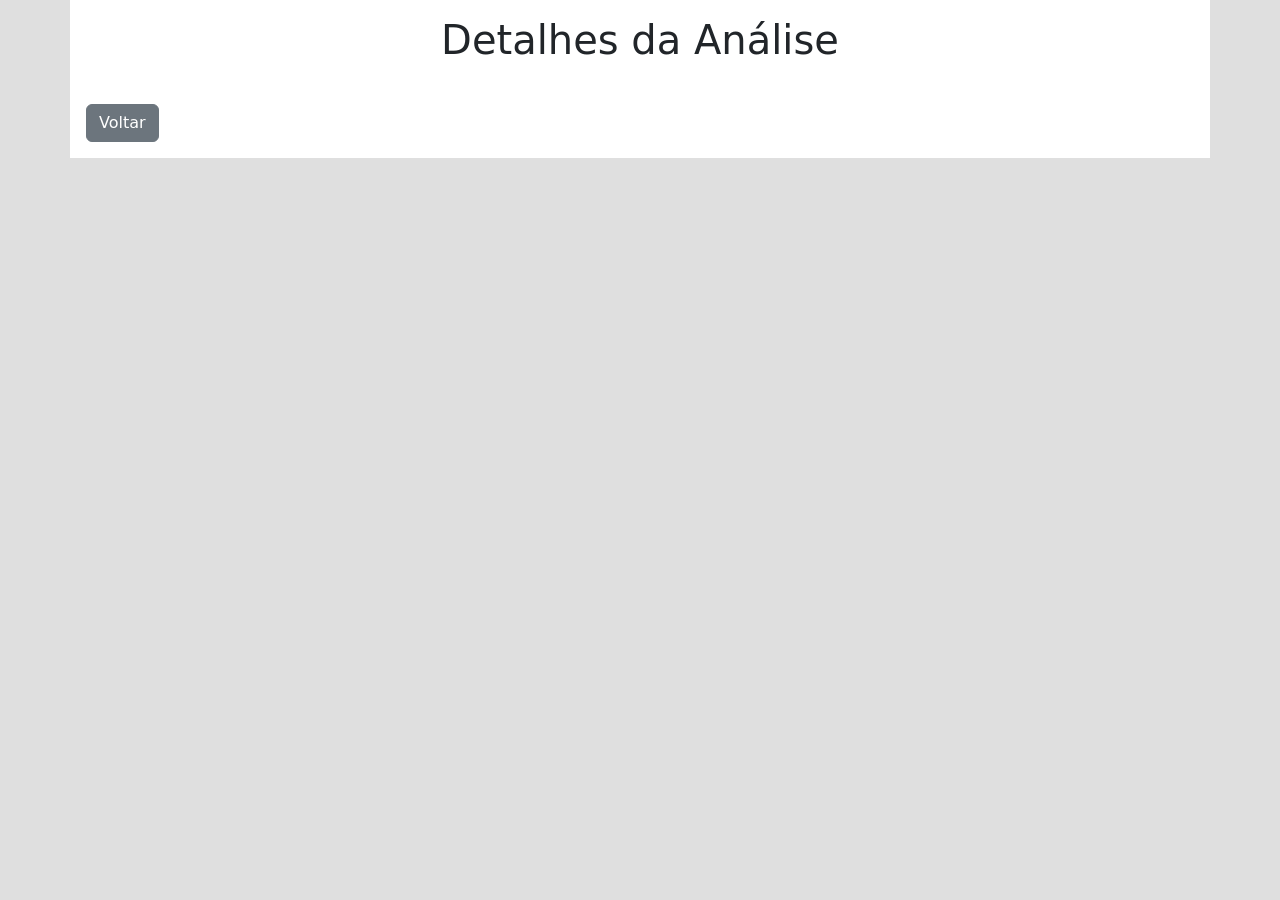
<file: visualizar.html>
<!DOCTYPE html>
<html lang="pt-br">
<head>
  <meta charset="UTF-8">
  <meta name="viewport" content="width=device-width, initial-scale=1.0">
  <title>Visualizar Análise</title>

  <link rel="stylesheet" href="https://cdn.jsdelivr.net/npm/bootstrap@5.3.3/dist/css/bootstrap.min.css">
  <link rel="stylesheet" href="estilo.css">
</head>

<body>
  <div class="container p-3 bg-white">
    <h1 class="text-center mb-4">Detalhes da Análise</h1>

    <div id="detalhes"></div>

    <a href="index.html" class="btn btn-secondary mt-3">Voltar</a>
  </div>

  <script src="script.js"></script>
</body>
</html>
</file>
<file: estilo.css>
body {
    background-color: #dfdfdf;
}

/* Remove a borda de foco de absolutamente tudo */
textarea:focus, input:focus, select:focus {
    box-shadow: none;
    border: none; 
    outline: 0;
}

/*.container{
    width: 576px;
}*/

/* COR DA CERVEJA */
.color-option {
  width: 110px;
}

.color-option input {
  display: none;
}

.color-box {
  width: 100%;
  border: 1px solid #212529;
  border-radius: 10px;
  padding: 8px;
  text-align: center;
  cursor: pointer;
  background: #fff;
  transition: 0.2s;
}

/* Placeholder da imagem */
.img-placeholder {
  width: 100%;
  height: 60px;
  border-radius: 6px;
  background: #e0e0e0;
  margin: 0 auto 6px auto;
}

.palha{background-color: #f8f753;}
.amarelo{background-color: #fbea4d;}
.dourado{background-color: #f3b71b;}
.ambar{background-color: #de7c08;}
.cobre{background-color: #b85b23;}
.marrom{background-color: #5d2c15;}
.preto{background-color: #0f0403;}

/* Texto */
.color-box span {
  display: block;
  text-align: center;
  font-size: 13px;
}

.color-option{border: 2px solid #fff;}

/* Seleção */
.color-option input:checked + .color-box{
  border: 1px solid #ff9800;
  background: #fff7ed;
}

/* COR DA ESPUMA */
/* Preview de cor */
.color-preview {
  width: 100%;
  height: 40px;
  border-radius: 6px;
  margin-bottom: 6px;
  border: 1px solid #ddd;
}

/* Cores */
.branco  { background: #ffffff; }
.marfim  { background: #fffff0; }
.creme   { background: #fffdd0; }
.bege    { background: #f5f5dc; }
.moreno  { background: #c2a27c; }
.marrom  { background: #6b3e26; }


.accordion-button:focus{box-shadow: none;}
.accordion-button:not(.collapsed){
  background-color: transparent;
  box-shadow: none;
  color: #212529;
}

/* CSS DO INDEX */

/* ITENS DO CRUD */
</file>
